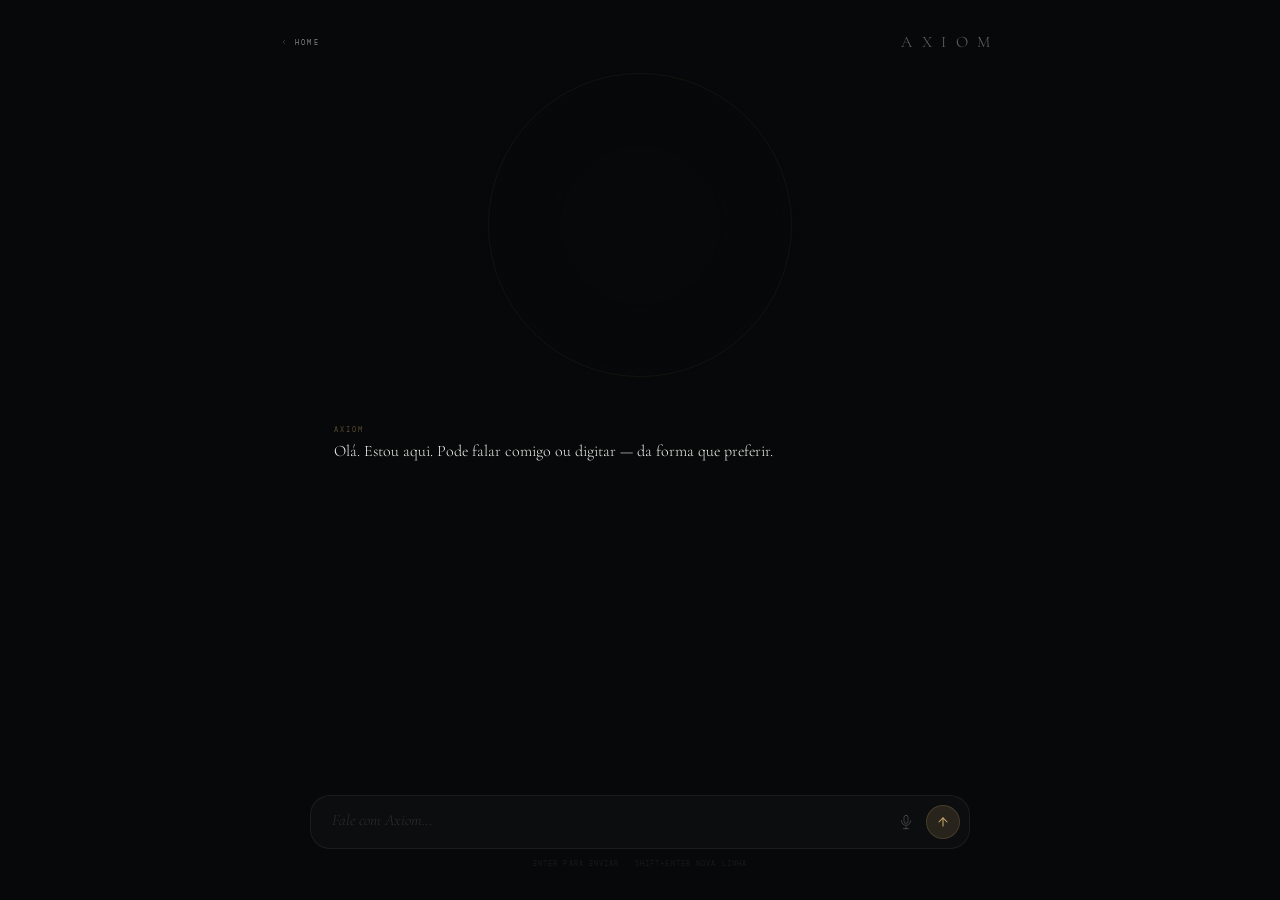
<file: templates/axiom.html>
<!DOCTYPE html>
<html lang="pt-BR">
<head>
<meta charset="UTF-8">
<meta name="viewport" content="width=device-width, initial-scale=1.0">
<title>AXIOM</title>
<link rel="icon" href="/static/logo.png" type="image/x-icon">
<link rel="apple-touch-icon" href="/static/logo.png">
<link rel="preconnect" href="https://fonts.googleapis.com">
<link rel="preconnect" href="https://fonts.gstatic.com" crossorigin>
<link href="https://fonts.googleapis.com/css2?family=Cormorant+Garamond:ital,wght@0,300;0,400;1,300&family=DM+Mono:wght@300;400&display=swap" rel="stylesheet">
<script src="https://cdnjs.cloudflare.com/ajax/libs/gsap/3.12.5/gsap.min.js"></script>
<style>
*, *::before, *::after { margin: 0; padding: 0; box-sizing: border-box; }
html, body { height: 100%; overflow: hidden; }

:root {
  --bg:       #070809;
  --gold:     #c9a96e;
  --gold-dim: rgba(201,169,110,0.15);
  --cream:    #f0eeea;
  --muted:    rgba(240,238,234,0.22);
  --border:   rgba(255,255,255,0.05);
  --mono:     'DM Mono', monospace;
  --serif:    'Cormorant Garamond', serif;
}

/* ── BOTÃO HOME ── */
.btn-home {
  display: flex;
  align-items: center;
  gap: 0.45rem;
  background: none;
  border: none;
  padding: 0;
  color: rgba(240,238,234,0.55);
  font-family: var(--mono);
  font-size: 0.42rem;
  letter-spacing: 0.32em;
  text-transform: uppercase;
  text-decoration: none;
  cursor: pointer;
  opacity: 0;
  transition: color 0.5s ease;
}
.btn-home:hover {
  color: rgba(240,238,234,0.9);
}
.btn-home svg {
  width: 8px; height: 8px;
  opacity: 0.75;
  transition: opacity 0.5s ease, transform 0.4s ease;
}
.btn-home:hover svg {
  opacity: 1;
  transform: translateX(-2px);
}

body {
  background: var(--bg);
  color: var(--cream);
  font-family: var(--serif);
  display: flex;
  flex-direction: column;
  height: 100vh;
  align-items: center;
  user-select: none;
}

/* ── TOPO ── */
.top-bar {
  width: 100%;
  max-width: 720px;
  padding: 2rem 0 0;
  display: flex;
  flex-direction: row;
  align-items: center;
  justify-content: space-between;
  flex-shrink: 0;
}

.axiom-name {
  font-family: var(--serif);
  font-weight: 300;
  font-size: 1rem;
  letter-spacing: 0.6em;
  text-transform: uppercase;
  color: rgba(240,238,234,0.4);
}

/* ── VÍDEO ── */
.video-wrap {
  position: relative;
  width: 320px;
  height: 320px;
  flex-shrink: 0;
  margin-top: 0.8rem;
}

.video-wrap::before {
  content: '';
  position: absolute;
  inset: 0;
  border-radius: 50%;
  background: radial-gradient(circle, transparent 35%, var(--bg) 70%);
  z-index: 2;
  pointer-events: none;
}

.video-wrap::after {
  content: '';
  position: absolute;
  inset: 8px;
  border-radius: 50%;
  border: 1px solid rgba(201,169,110,0.07);
  z-index: 3;
  transition: border-color 0.6s ease;
  pointer-events: none;
}

body.speaking .video-wrap::after {
  border-color: rgba(201,169,110,0.25);
  animation: ringBreath 1.4s ease-in-out infinite;
}

body.listening .video-wrap::after {
  border-color: rgba(110,201,169,0.28);
  animation: ringBreath 0.9s ease-in-out infinite;
}

@keyframes ringBreath {
  0%, 100% { transform: scale(1);    opacity: 0.7; }
  50%       { transform: scale(1.03); opacity: 1;   }
}

#robot-face {
  width: 100%;
  height: 100%;
  object-fit: cover;
  border-radius: 50%;
  display: block;
  opacity: 0.8;
  transition: filter 0.5s ease, opacity 0.5s ease;
  transform: scale(1.18);
}

body.speaking #robot-face  { filter: brightness(1.12) saturate(1.1); opacity: 0.9; }
body.listening #robot-face { filter: brightness(1.06) saturate(0.9); opacity: 0.85; }

.state-label {
  position: absolute;
  bottom: 14px;
  left: 50%;
  transform: translateX(-50%);
  z-index: 10;
  font-family: var(--mono);
  font-size: 0.44rem;
  letter-spacing: 0.3em;
  text-transform: uppercase;
  color: var(--muted);
  white-space: nowrap;
  opacity: 0;
  transition: color 0.4s ease, opacity 0.4s ease;
}

body.speaking  .state-label { color: var(--gold); opacity: 1; }
body.listening .state-label { color: #6ec9a9;     opacity: 1; }

/* ── MENSAGENS ── */
.messages-wrap {
  flex: 1;
  width: 100%;
  max-width: 660px;
  overflow: hidden;
  position: relative;
  margin-top: 0.5rem;
}

.messages-wrap::before {
  content: '';
  position: absolute;
  top: 0; left: 0; right: 0;
  height: 44px;
  background: linear-gradient(to bottom, var(--bg), transparent);
  z-index: 2;
  pointer-events: none;
}

.messages {
  height: 100%;
  overflow-y: auto;
  padding: 2rem 1.5rem 0.5rem;
  display: flex;
  flex-direction: column;
  gap: 1.1rem;
  scrollbar-width: none;
}

.messages::-webkit-scrollbar { display: none; }

.msg {
  display: flex;
  flex-direction: column;
  gap: 0.18rem;
  animation: msgIn 0.45s ease forwards;
  opacity: 0;
}

@keyframes msgIn {
  from { opacity: 0; transform: translateY(7px); }
  to   { opacity: 1; transform: translateY(0); }
}

.msg-role {
  font-family: var(--mono);
  font-size: 0.44rem;
  letter-spacing: 0.3em;
  text-transform: uppercase;
  color: var(--muted);
}

.msg.axiom .msg-role { color: rgba(201,169,110,0.5); }

.msg-text {
  font-family: var(--serif);
  font-weight: 300;
  font-size: 1rem;
  line-height: 1.75;
  color: rgba(240,238,234,0.7);
}

.msg.axiom .msg-text { color: var(--cream); }

.msg.user .msg-text {
  font-style: italic;
  color: rgba(240,238,234,0.32);
}

/* typing */
.typing-indicator {
  display: none;
  align-items: center;
  gap: 5px;
  padding: 0 1.5rem 0.3rem;
  width: 100%;
  max-width: 660px;
}

.typing-indicator.visible { display: flex; }

.typing-dot {
  width: 3px; height: 3px;
  border-radius: 50%;
  background: var(--gold);
  animation: typingDot 1.2s ease-in-out infinite;
}

.typing-dot:nth-child(2) { animation-delay: 0.2s; }
.typing-dot:nth-child(3) { animation-delay: 0.4s; }

@keyframes typingDot {
  0%, 60%, 100% { opacity: 0.15; transform: scale(0.8); }
  30%           { opacity: 1;    transform: scale(1.3); }
}

/* wave */
.wave-bars {
  display: none;
  align-items: flex-end;
  gap: 3px;
  height: 13px;
  justify-content: center;
  margin-bottom: 0.2rem;
}

.wave-bars.visible { display: flex; }

.wave-bar {
  width: 2px;
  background: var(--gold);
  border-radius: 1px;
  animation: waveBar 0.7s ease-in-out infinite alternate;
  opacity: 0.55;
}

.wave-bar:nth-child(1) { height: 3px;  animation-delay: 0s; }
.wave-bar:nth-child(2) { height: 8px;  animation-delay: 0.1s; }
.wave-bar:nth-child(3) { height: 12px; animation-delay: 0.05s; }
.wave-bar:nth-child(4) { height: 5px;  animation-delay: 0.15s; }
.wave-bar:nth-child(5) { height: 10px; animation-delay: 0.08s; }
.wave-bar:nth-child(6) { height: 4px;  animation-delay: 0.2s; }
.wave-bar:nth-child(7) { height: 8px;  animation-delay: 0.03s; }

@keyframes waveBar {
  from { transform: scaleY(0.2); opacity: 0.25; }
  to   { transform: scaleY(1);   opacity: 0.65; }
}

/* ── INPUT ── */
.input-section {
  width: 100%;
  max-width: 660px;
  padding: 0.4rem 0 2rem;
  flex-shrink: 0;
}

.input-box {
  display: flex;
  align-items: flex-end;
  gap: 0;
  border: 1px solid rgba(255,255,255,0.06);
  border-radius: 20px;
  background: rgba(255,255,255,0.022);
  padding: 0.55rem 0.55rem 0.55rem 1.3rem;
  transition: border-color 0.3s ease, background 0.3s ease;
}

.input-box:focus-within {
  border-color: rgba(201,169,110,0.18);
  background: rgba(255,255,255,0.03);
}

.text-input {
  flex: 1;
  background: transparent;
  border: none;
  outline: none;
  font-family: var(--serif);
  font-size: 0.98rem;
  font-weight: 300;
  color: var(--cream);
  resize: none;
  height: 28px;
  max-height: 120px;
  line-height: 1.6;
  padding: 0;
  align-self: center;
}

.text-input::placeholder {
  color: rgba(240,238,234,0.15);
  font-style: italic;
}

.input-actions {
  display: flex;
  align-items: center;
  gap: 3px;
  flex-shrink: 0;
}

.btn {
  width: 34px; height: 34px;
  border-radius: 50%;
  border: none;
  background: transparent;
  cursor: pointer;
  display: flex;
  align-items: center;
  justify-content: center;
  color: var(--muted);
  transition: color 0.2s ease, background 0.2s ease;
}

.btn:hover { color: var(--cream); background: rgba(255,255,255,0.04); }

.btn-send {
  background: var(--gold-dim);
  color: var(--gold);
  border: 1px solid rgba(201,169,110,0.18);
}

.btn-send:hover {
  background: rgba(201,169,110,0.22);
  color: var(--gold);
}

.btn-mic.active {
  color: #6ec9a9;
  background: rgba(110,201,169,0.08);
  animation: micGlow 1.2s ease-in-out infinite;
}

@keyframes micGlow {
  0%, 100% { box-shadow: 0 0 0 0 rgba(110,201,169,0); }
  50%       { box-shadow: 0 0 0 5px rgba(110,201,169,0.08); }
}

.input-hint {
  text-align: center;
  font-family: var(--mono);
  font-size: 0.43rem;
  letter-spacing: 0.16em;
  text-transform: uppercase;
  color: rgba(240,238,234,0.08);
  margin-top: 0.65rem;
}

/* ── CONTROLES DE VOZ ── */
.voice-controls {
  display: flex;
  align-items: center;
  gap: 1rem;
  padding: 0.5rem 1.3rem 0;
  opacity: 0;
  transform: translateY(4px);
  transition: opacity 0.35s ease, transform 0.35s ease;
  pointer-events: none;
}

.voice-controls.visible {
  opacity: 1;
  transform: translateY(0);
  pointer-events: all;
}

.speed-wrap {
  display: flex;
  align-items: center;
  gap: 0.6rem;
  flex: 1;
}

.speed-label {
  font-family: var(--mono);
  font-size: 0.44rem;
  letter-spacing: 0.22em;
  text-transform: uppercase;
  color: rgba(240,238,234,0.22);
  white-space: nowrap;
}

.speed-val {
  font-family: var(--mono);
  font-size: 0.44rem;
  letter-spacing: 0.1em;
  color: rgba(201,169,110,0.55);
  min-width: 2.2rem;
  text-align: right;
}

.speed-slider {
  -webkit-appearance: none;
  appearance: none;
  flex: 1;
  height: 1px;
  background: rgba(255,255,255,0.08);
  border-radius: 1px;
  outline: none;
  cursor: pointer;
}

.speed-slider::-webkit-slider-thumb {
  -webkit-appearance: none;
  width: 10px;
  height: 10px;
  border-radius: 50%;
  background: var(--gold);
  opacity: 0.7;
  cursor: pointer;
  transition: opacity 0.2s ease, transform 0.2s ease;
}

.speed-slider::-webkit-slider-thumb:hover { opacity: 1; transform: scale(1.2); }

.speed-slider::-moz-range-thumb {
  width: 10px; height: 10px;
  border-radius: 50%;
  background: var(--gold);
  opacity: 0.7;
  border: none;
  cursor: pointer;
}

.btn-pause {
  width: 28px; height: 28px;
  border-radius: 50%;
  border: 1px solid rgba(255,255,255,0.07);
  background: transparent;
  cursor: pointer;
  display: flex;
  align-items: center;
  justify-content: center;
  color: rgba(240,238,234,0.3);
  transition: color 0.2s ease, border-color 0.2s ease, background 0.2s ease;
  flex-shrink: 0;
}

.btn-pause:hover { color: var(--cream); border-color: rgba(255,255,255,0.15); background: rgba(255,255,255,0.04); }

.btn-pause.paused {
  color: var(--gold);
  border-color: rgba(201,169,110,0.25);
  background: var(--gold-dim);
}

.intro {
  opacity: 0;
  animation: msgIn 0.9s ease 0.7s forwards;
}
</style>
</head>
<body>

<div class="top-bar">
  <a href="/" class="btn-home" id="btnHome">
    <svg viewBox="0 0 24 24" fill="none" stroke="currentColor" stroke-width="1.4" stroke-linecap="round" stroke-linejoin="round">
      <polyline points="15 18 9 12 15 6"/>
    </svg>
    Home
  </a>
  <div class="axiom-name">Axiom</div>
</div>

<div class="video-wrap">
  <!-- video A: escuta (ativo por padrão) -->
  <video id="vid-escuta" autoplay muted loop playsinline webkit-playsinline preload="auto"
    style="position:absolute;inset:0;width:100%;height:100%;object-fit:cover;opacity:1;transition:opacity 0.4s ease;">
    <source src="/static/videos/robo-escuta.mp4" type="video/mp4">
  </video>
  <!-- video B: fala (pré-carregado, invisível) -->
  <video id="vid-fala" muted loop playsinline webkit-playsinline preload="auto"
    style="position:absolute;inset:0;width:100%;height:100%;object-fit:cover;opacity:0;transition:opacity 0.4s ease;">
    <source src="/static/videos/robo-fala.webm" type="video/mp4">
  </video>
  <span class="state-label" id="state-label">Pronto</span>
</div>

<div class="messages-wrap">
  <div class="messages" id="messages">
    <div class="msg axiom intro">
      <span class="msg-role">Axiom</span>
      <span class="msg-text">Olá. Estou aqui. Pode falar comigo ou digitar — da forma que preferir.</span>
    </div>
  </div>
</div>

<div class="typing-indicator" id="typingIndicator">
  <div class="typing-dot"></div>
  <div class="typing-dot"></div>
  <div class="typing-dot"></div>
</div>

<div class="wave-bars" id="waveBars">
  <div class="wave-bar"></div>
  <div class="wave-bar"></div>
  <div class="wave-bar"></div>
  <div class="wave-bar"></div>
  <div class="wave-bar"></div>
  <div class="wave-bar"></div>
  <div class="wave-bar"></div>
</div>

<div class="input-section">
  <div class="voice-controls" id="voiceControls">
    <div class="speed-wrap">
      <span class="speed-label">Velocidade</span>
      <input type="range" class="speed-slider" id="speedSlider" min="0.5" max="2" step="0.1" value="0.92">
      <span class="speed-val" id="speedVal">0.9×</span>
    </div>
    <button class="btn-pause" id="pauseBtn" title="Pausar">
      <svg width="11" height="11" viewBox="0 0 24 24" fill="currentColor" id="pauseIcon">
        <rect x="6" y="4" width="4" height="16" rx="1"/>
        <rect x="14" y="4" width="4" height="16" rx="1"/>
      </svg>
    </button>
  </div>
  <div class="input-box">
    <textarea class="text-input" id="textInput" placeholder="Fale com Axiom…" rows="1"></textarea>
    <div class="input-actions">
      <button class="btn btn-mic" id="micBtn" title="Falar">
        <svg width="16" height="16" viewBox="0 0 24 24" fill="none" stroke="currentColor" stroke-width="1.5" stroke-linecap="round" stroke-linejoin="round">
          <rect x="9" y="2" width="6" height="12" rx="3"/>
          <path d="M5 10a7 7 0 0 0 14 0"/>
          <line x1="12" y1="19" x2="12" y2="22"/>
          <line x1="8" y1="22" x2="16" y2="22"/>
        </svg>
      </button>
      <button class="btn btn-send" id="sendBtn" title="Enviar">
        <svg width="14" height="14" viewBox="0 0 24 24" fill="none" stroke="currentColor" stroke-width="1.8" stroke-linecap="round" stroke-linejoin="round">
          <line x1="12" y1="19" x2="12" y2="5"/>
          <polyline points="5 12 12 5 19 12"/>
        </svg>
      </button>
    </div>
  </div>
  <div class="input-hint">Enter para enviar · Shift+Enter nova linha</div>
</div>

<script>
let isListening  = false;
let isSpeaking   = false;
let isPaused     = false;
let recognition  = null;
let currentUtter = null;
let speechRate   = 0.92;
const history    = [];

const messagesEl    = document.getElementById('messages');
const textInput     = document.getElementById('textInput');
const micBtn        = document.getElementById('micBtn');
const sendBtn       = document.getElementById('sendBtn');
const typingEl      = document.getElementById('typingIndicator');
const waveEl        = document.getElementById('waveBars');
const stateLabel    = document.getElementById('state-label');
const voiceControls = document.getElementById('voiceControls');
const speedSlider   = document.getElementById('speedSlider');
const speedVal      = document.getElementById('speedVal');
const pauseBtn      = document.getElementById('pauseBtn');
const pauseIcon     = document.getElementById('pauseIcon');

const ICON_PAUSE = '<rect x="6" y="4" width="4" height="16" rx="1"/><rect x="14" y="4" width="4" height="16" rx="1"/>';
const ICON_PLAY  = '<polygon points="5,3 19,12 5,21"/>';

// ── dois vídeos sobrepostos com crossfade — sem .load() durante a troca ──
// Chamar .load() no iOS descarta o frame atual e deixa tela preta.
// Solução: dois <video> sempre carregados; alternar opacidade entre eles.
var vidEscuta = document.getElementById('vid-escuta');
var vidFala   = document.getElementById('vid-fala');
var currentVideo = 'escuta'; // rastreia qual está ativo

// Referência legada usada em outras partes do código
var robotVideo = vidEscuta;

function playVid(v) {
  v.muted = true;
  var p = v.play();
  if (p && p.catch) p.catch(function(){});
}

function setVideo(srcMp4) {
  var isFala = srcMp4.indexOf('robo-fala') !== -1;

  if (isFala && currentVideo !== 'fala') {
    currentVideo = 'fala';
    playVid(vidFala);
    vidFala.style.opacity   = '1';
    vidEscuta.style.opacity = '0';
    setTimeout(function() { vidEscuta.pause(); }, 450);
  } else if (!isFala && currentVideo !== 'escuta') {
    currentVideo = 'escuta';
    playVid(vidEscuta);
    vidEscuta.style.opacity = '1';
    vidFala.style.opacity   = '0';
    setTimeout(function() { vidFala.pause(); }, 450);
  }
}

// Pré-inicia os dois vídeos no primeiro toque (desbloqueio iOS)
document.addEventListener('touchstart', function onFirstTouch() {
  playVid(vidEscuta);
  playVid(vidFala);
  vidFala.pause(); // mantém fala pausado até ser chamado
  document.removeEventListener('touchstart', onFirstTouch);
}, { once: true });

// Desktop: inicia escuta logo
playVid(vidEscuta);

speedSlider.addEventListener('input', () => {
  speechRate = parseFloat(speedSlider.value);
  speedVal.textContent = speechRate.toFixed(1) + '\u00d7';
});

pauseBtn.addEventListener('click', () => {
  if (!isSpeaking) return;
  if (isPaused) {
    window.speechSynthesis.resume();
    isPaused = false;
    pauseBtn.classList.remove('paused');
    pauseBtn.title = 'Pausar';
    pauseIcon.innerHTML = ICON_PAUSE;
    setState('speaking');
    setWave(true);
    setVideo('/static/videos/robo-fala.webm');
  } else {
    window.speechSynthesis.pause();
    isPaused = true;
    pauseBtn.classList.add('paused');
    pauseBtn.title = 'Retomar';
    pauseIcon.innerHTML = ICON_PLAY;
    setState('idle');
    setWave(false);
    setVideo('/static/videos/robo-escuta.mp4');
  }
});

function setState(state) {
  document.body.classList.remove('listening', 'speaking');
  if (state === 'listening') {
    document.body.classList.add('listening');
    stateLabel.textContent = 'Ouvindo';
  } else if (state === 'speaking') {
    document.body.classList.add('speaking');
    stateLabel.textContent = 'Falando';
  } else {
    stateLabel.textContent = 'Pronto';
  }
}

function scrollBottom() {
  messagesEl.scrollTo({ top: messagesEl.scrollHeight, behavior: 'smooth' });
}

// Scroll contínuo: repete por 600ms após adicionar mensagem,
// garantindo que acompanha a animação de entrada e o teclado mobile.
function scrollForDuration(ms) {
  var end = Date.now() + ms;
  function step() {
    messagesEl.scrollTo({ top: messagesEl.scrollHeight, behavior: 'instant' });
    if (Date.now() < end) requestAnimationFrame(step);
  }
  requestAnimationFrame(step);
}

function addMessage(role, text) {
  const div = document.createElement('div');
  div.className = `msg ${role}`;
  div.innerHTML = `
    <span class="msg-role">${role === 'user' ? 'Você' : 'Axiom'}</span>
    <span class="msg-text">${text}</span>
  `;
  messagesEl.appendChild(div);
  scrollForDuration(600);
  return div;
}

function setTyping(on) {
  typingEl.classList.toggle('visible', on);
  if (on) scrollForDuration(400);
}

function setWave(on) {
  waveEl.classList.toggle('visible', on);
}

function speak(text) {
  if (!window.speechSynthesis) return;
  window.speechSynthesis.cancel();
  isPaused = false;
  pauseBtn.classList.remove('paused');
  pauseIcon.innerHTML = ICON_PAUSE;

  const utter = new SpeechSynthesisUtterance(text);
  utter.lang  = 'pt-BR';
  utter.rate  = speechRate;
  utter.pitch = 0.95;

  const voices = window.speechSynthesis.getVoices();
  const ptVoice = voices.find(v => v.lang.startsWith('pt') && v.name.toLowerCase().includes('fem'))
                || voices.find(v => v.lang.startsWith('pt'))
                || voices[0];
  if (ptVoice) utter.voice = ptVoice;

  utter.onend = utter.onerror = () => {
    setState('idle');
    setWave(false);
    isSpeaking = false;
    isPaused = false;
    voiceControls.classList.remove('visible');
    setVideo('/static/videos/robo-escuta.mp4');
  };

  setVideo('/static/videos/robo-fala.webm');
  setState('speaking');
  setWave(true);
  voiceControls.classList.add('visible');
  isSpeaking = true;
  currentUtter = utter;
  window.speechSynthesis.speak(utter);
}

window.speechSynthesis?.getVoices();
window.speechSynthesis?.addEventListener?.('voiceschanged', () => window.speechSynthesis.getVoices());

async function askAxiom(userText) {
  history.push({ role: 'user', content: userText });
  setTyping(true);
  setState('idle');

  try {
    const res = await fetch('/api/axiom', {
      method: 'POST',
      headers: { 'Content-Type': 'application/json' },
      body: JSON.stringify({ mensagem: userText, historico: history })
    });

    const data = await res.json();
    const reply = data.resposta || 'Não consegui processar sua mensagem.';

    setTyping(false);
    addMessage('axiom', reply);
    history.push({ role: 'assistant', content: reply });
    speak(reply);

  } catch (err) {
    console.error(err);
    setTyping(false);
    addMessage('axiom', 'Ocorreu um erro na conexão. Tente novamente.');
    setState('idle');
  }
}

function handleSend() {
  const text = textInput.value.trim();
  if (!text || isSpeaking) return;
  window.speechSynthesis?.cancel();
  addMessage('user', text);
  textInput.value = '';
  textInput.style.height = '28px';
  askAxiom(text);
}

sendBtn.addEventListener('click', handleSend);

textInput.addEventListener('keydown', e => {
  if (e.key === 'Enter' && !e.shiftKey) {
    e.preventDefault();
    handleSend();
  }
});

textInput.addEventListener('input', () => {
  textInput.style.height = '28px';
  textInput.style.height = Math.min(textInput.scrollHeight, 120) + 'px';
});

const SpeechRecognition = window.SpeechRecognition || window.webkitSpeechRecognition;

if (SpeechRecognition) {
  recognition = new SpeechRecognition();
  recognition.lang = 'pt-BR';
  recognition.continuous = false;
  recognition.interimResults = false;

  recognition.onstart = () => {
    isListening = true;
    micBtn.classList.add('active');
    setState('listening');
  };

  recognition.onresult = e => {
    const transcript = e.results[0][0].transcript.trim();
    if (transcript) {
      addMessage('user', transcript);
      askAxiom(transcript);
    }
  };

  recognition.onend = () => {
    isListening = false;
    micBtn.classList.remove('active');
    if (!isSpeaking) setState('idle');
  };

  recognition.onerror = () => {
    isListening = false;
    micBtn.classList.remove('active');
    setState('idle');
  };

  micBtn.addEventListener('click', () => {
    if (isSpeaking) { window.speechSynthesis.cancel(); return; }
    isListening ? recognition.stop() : recognition.start();
  });

} else {
  micBtn.style.opacity = '0.3';
  micBtn.title = 'Microfone não suportado';
  micBtn.disabled = true;
}

setState('idle');

// ── GSAP entrada btn-home ──
gsap.fromTo('#btnHome',
  { opacity: 0, x: -10 },
  { opacity: 1, x: 0, duration: 1.1, ease: 'power3.out', delay: 0.6 }
);
</script>
</body>
</html>
</file>
